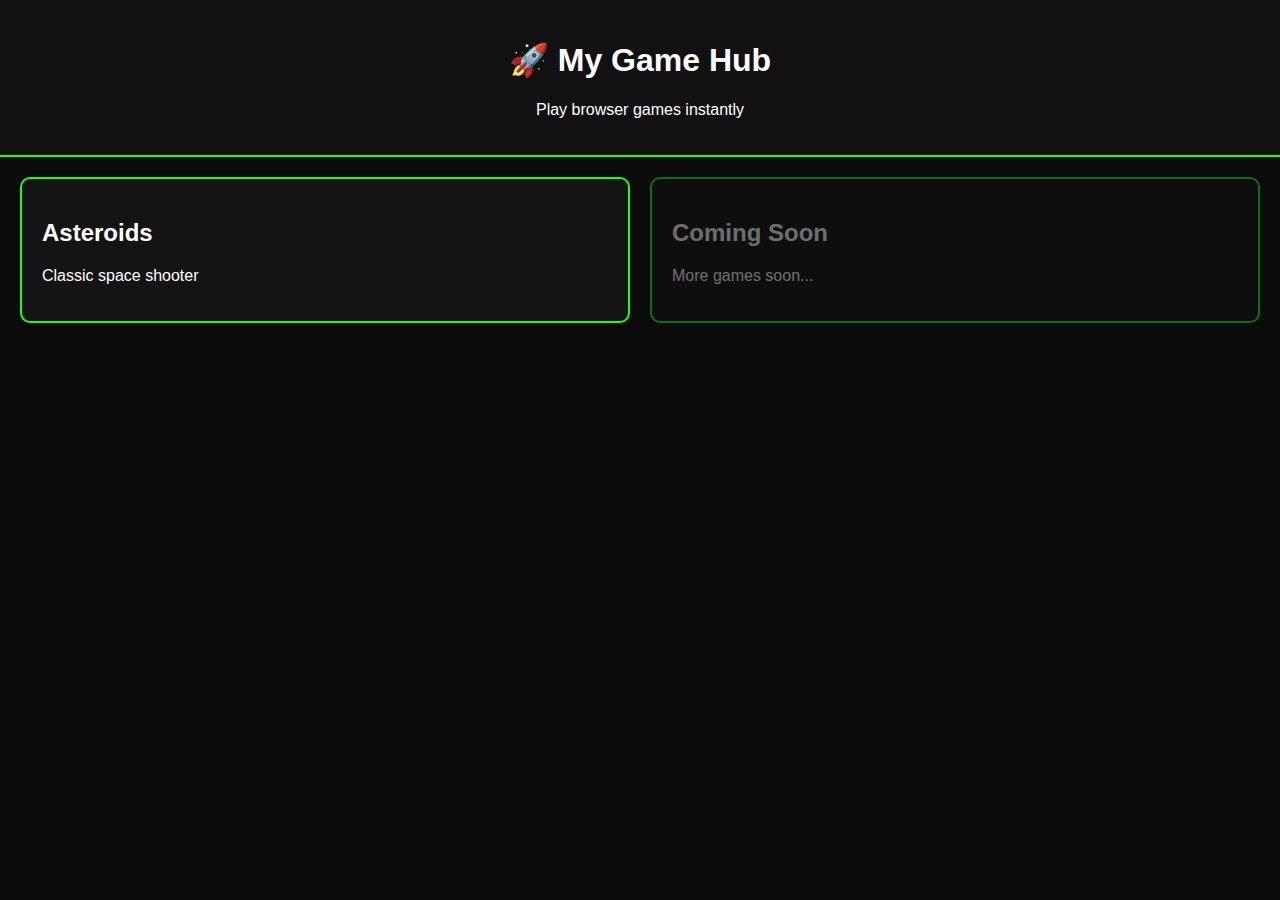
<file: game-hub/index.html>
<!DOCTYPE html>
<html lang="en">
<head>
  <meta charset="UTF-8">
  <title>My Game Hub</title>
  <link rel="stylesheet" href="style.css">
</head>
<body>

<header>
  <h1>🚀 My Game Hub</h1>
  <p>Play browser games instantly</p>
</header>

<main class="games">
  <div class="game-card" onclick="openGame('games/asteroids.html')">
    <h2>Asteroids</h2>
    <p>Classic space shooter</p>
  </div>

  <div class="game-card disabled">
    <h2>Coming Soon</h2>
    <p>More games soon...</p>
  </div>
</main>

<script src="main.js"></script>
</body>
</html>
</file>
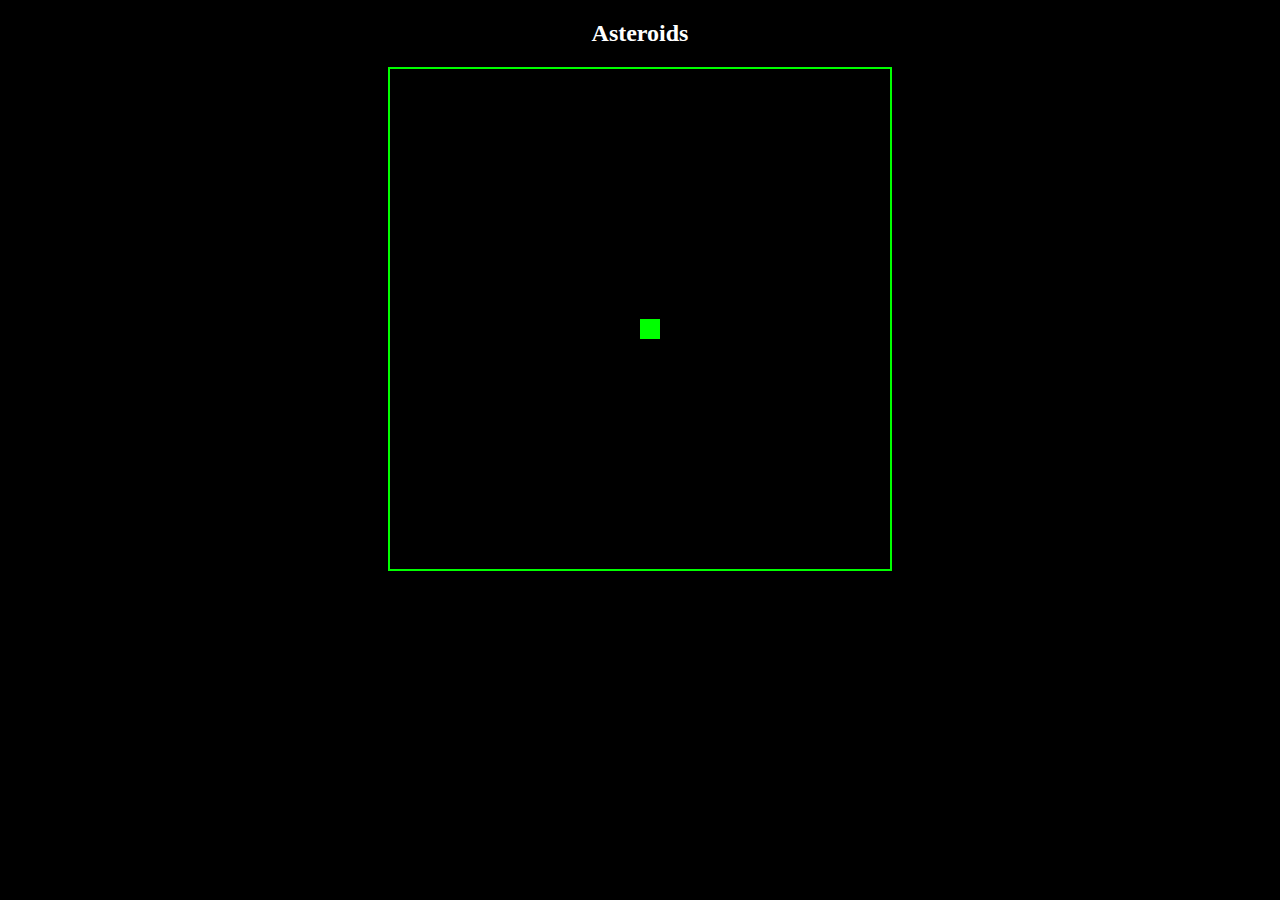
<file: game-hub/asteroids.html>
<!DOCTYPE html>
<html>
<head>
  <title>Asteroids</title>
  <style>
    body {
      margin: 0;
      background: black;
      color: white;
      text-align: center;
    }
    canvas {
      display: block;
      margin: auto;
      border: 2px solid lime;
    }
  </style>
</head>
<body>

<h2>Asteroids</h2>
<canvas id="game" width="500" height="500"></canvas>

<script>
const canvas = document.getElementById("game");
const ctx = canvas.getContext("2d");

let ship = { x: 250, y: 250 };

document.addEventListener("keydown", e => {
  if (e.key === "ArrowUp") ship.y -= 10;
  if (e.key === "ArrowDown") ship.y += 10;
  if (e.key === "ArrowLeft") ship.x -= 10;
  if (e.key === "ArrowRight") ship.x += 10;
});

function loop() {
  ctx.clearRect(0, 0, canvas.width, canvas.height);
  ctx.fillStyle = "lime";
  ctx.fillRect(ship.x, ship.y, 20, 20);
  requestAnimationFrame(loop);
}
loop();
</script>

</body>
</html>
</file>
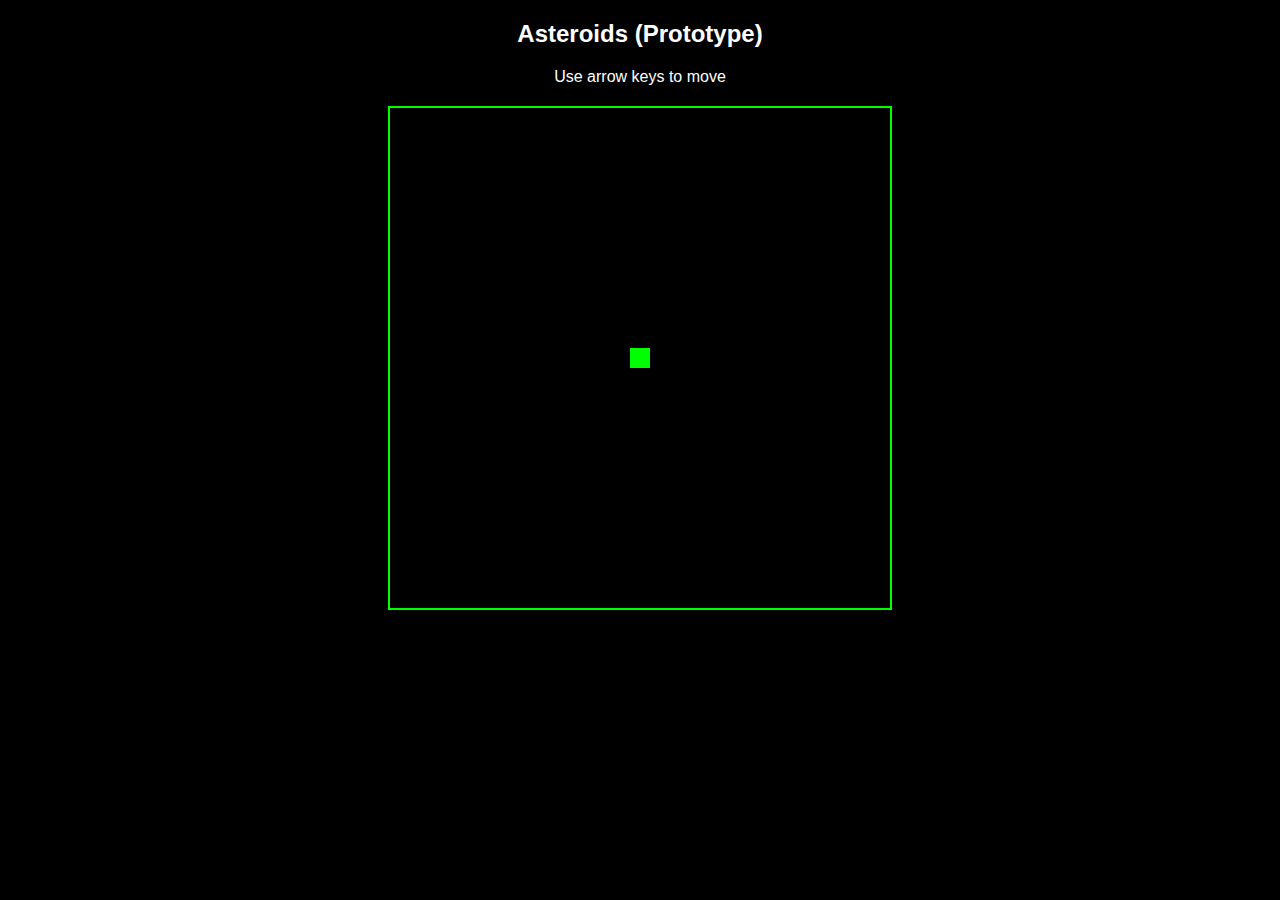
<file: game-hub/games/asteroids.html>
<!DOCTYPE html>
<html lang="en">
<head>
  <meta charset="UTF-8">
  <title>Asteroids</title>
  <style>
    body {
      margin: 0;
      background: black;
      color: white;
      text-align: center;
      font-family: Arial, sans-serif;
      overflow: hidden;
    }

    canvas {
      display: block;
      margin: 20px auto;
      border: 2px solid lime;
      background: #000;
    }
  </style>
</head>
<body>

<h2>Asteroids (Prototype)</h2>
<p>Use arrow keys to move</p>

<canvas id="game" width="500" height="500"></canvas>

<script>
  // Wait until page is fully loaded
  window.onload = () => {
    const canvas = document.getElementById("game");
    const ctx = canvas.getContext("2d");

    if (!ctx) {
      alert("Canvas not supported");
      return;
    }

    let ship = {
      x: 240,
      y: 240,
      size: 20,
      speed: 5
    };

    const keys = {};

    document.addEventListener("keydown", e => {
      keys[e.key] = true;
      e.preventDefault();
    });

    document.addEventListener("keyup", e => {
      keys[e.key] = false;
    });

    function update() {
      if (keys["ArrowUp"]) ship.y -= ship.speed;
      if (keys["ArrowDown"]) ship.y += ship.speed;
      if (keys["ArrowLeft"]) ship.x -= ship.speed;
      if (keys["ArrowRight"]) ship.x += ship.speed;

      // Keep ship inside canvas
      ship.x = Math.max(0, Math.min(canvas.width - ship.size, ship.x));
      ship.y = Math.max(0, Math.min(canvas.height - ship.size, ship.y));
    }

    function draw() {
      ctx.clearRect(0, 0, canvas.width, canvas.height);
      ctx.fillStyle = "lime";
      ctx.fillRect(ship.x, ship.y, ship.size, ship.size);
    }

    function loop() {
      update();
      draw();
      requestAnimationFrame(loop);
    }

    loop();
  };
</script>

</body>
</html>
</file>
<file: game-hub/style.css>
body {
  margin: 0;
  font-family: Arial, sans-serif;
  background: #0b0b0b;
  color: white;
}

header {
  text-align: center;
  padding: 20px;
  background: #111;
  border-bottom: 2px solid #1aff1a;
}

.games {
  display: grid;
  grid-template-columns: repeat(auto-fit, minmax(220px, 1fr));
  gap: 20px;
  padding: 20px;
}

.game-card {
  background: #141414;
  border: 2px solid #1aff1a;
  border-radius: 10px;
  padding: 20px;
  cursor: pointer;
  transition: transform 0.2s, background 0.2s;
}

.game-card:hover {
  transform: scale(1.05);
  background: #1c1c1c;
}

.disabled {
  opacity: 0.4;
  cursor: not-allowed;
}
</file>
